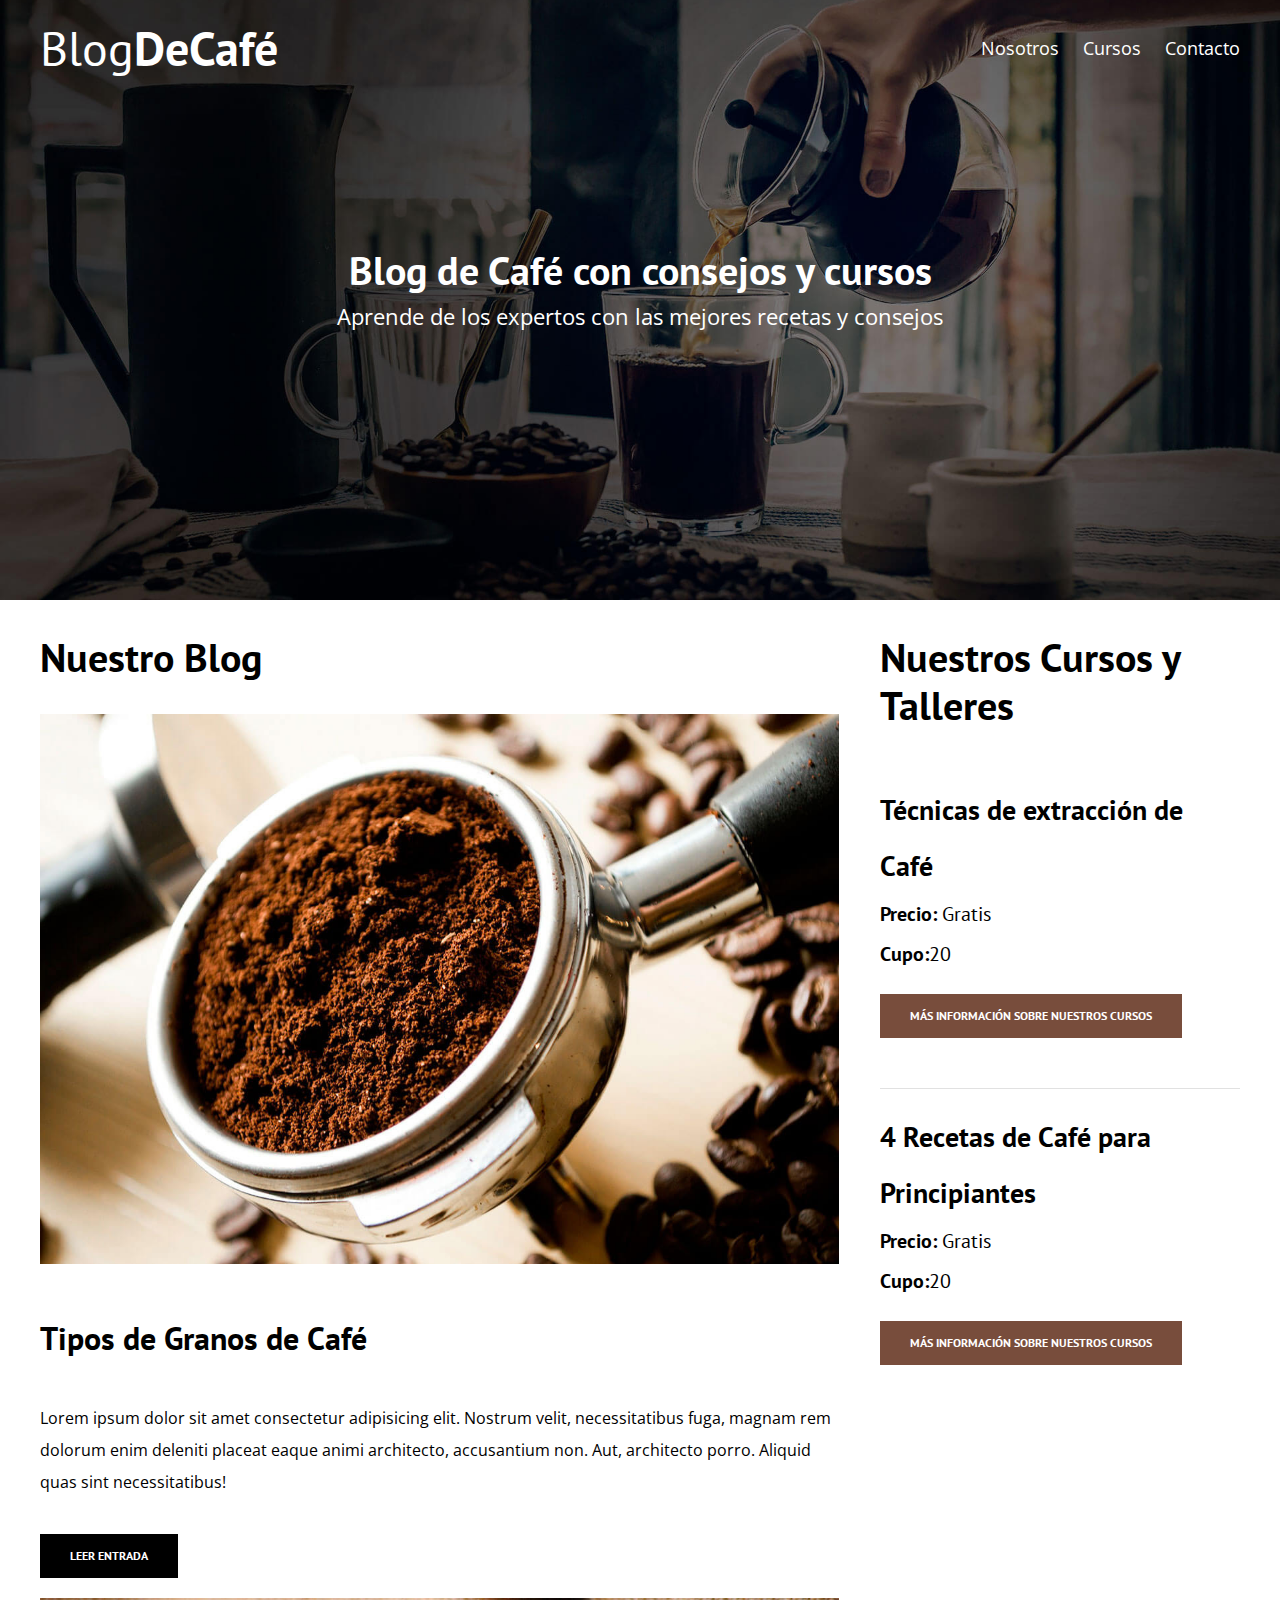
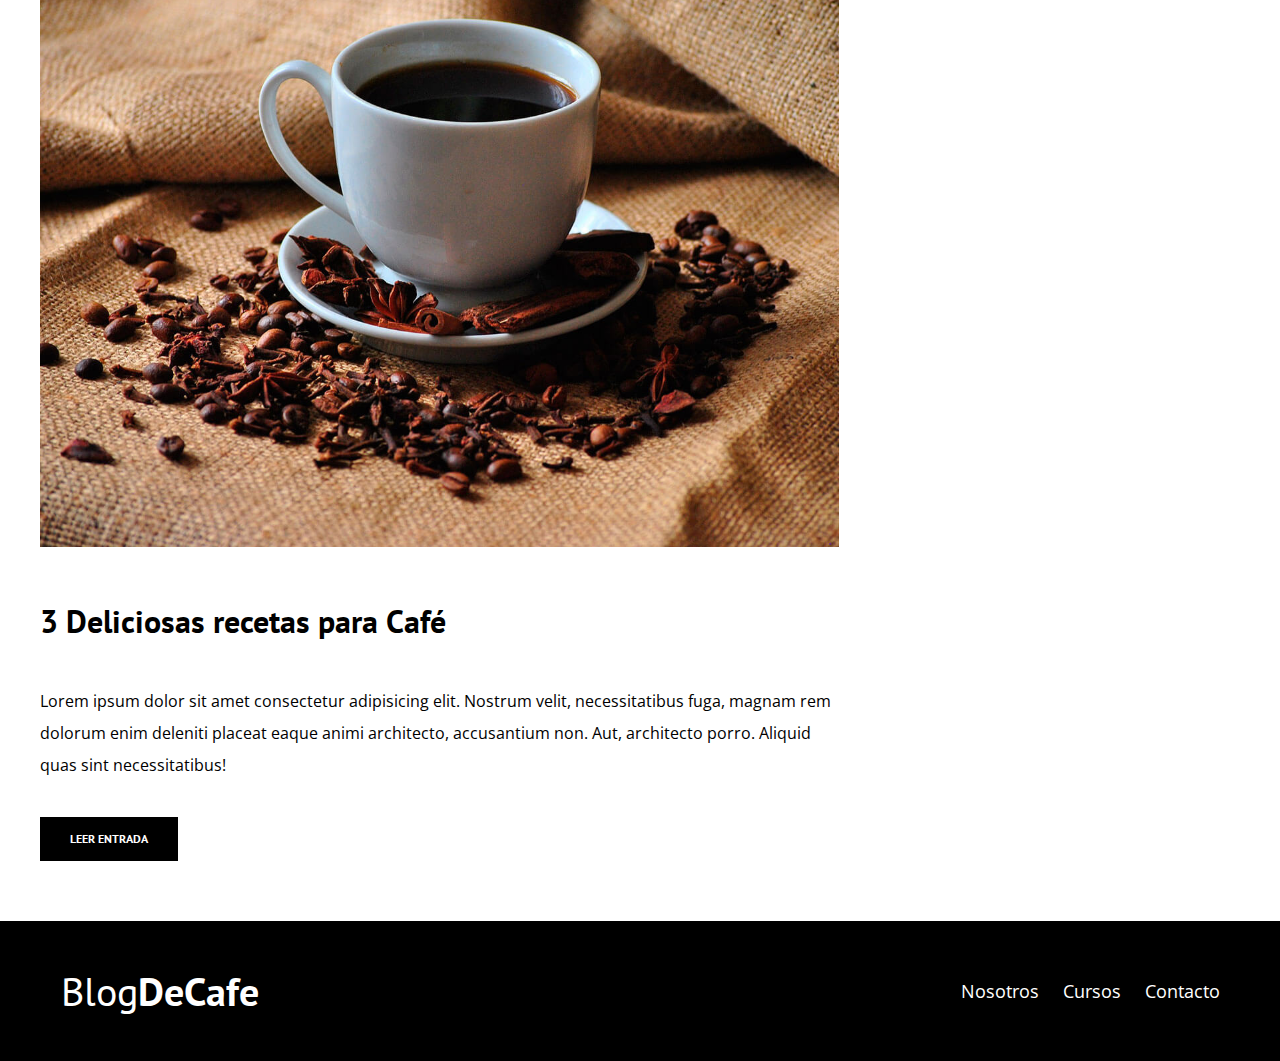
<file: index.html>
<!DOCTYPE html>
<html lang="es">
<head>
  <meta charset="UTF-8">
  <meta name="viewport" content="width=device-width, initial-scale=1.0">
  <meta http-equiv="X-UA-Compatible" content="ie=edge">
  <title>Blog de Café</title>
  <meta name="description" content="Pagina Web de blog de cafe">
  <!-- Prefetch -->
  <link rel="prefetch" href="courses.html">

  <!-- Preload -->
  <link rel="preload" href="css/normalize.css" as="style">
  <link rel="stylesheet" href="css/normalize.css">
  <link rel="preload" href="https://fonts.googleapis.com/css?family=Open+Sans|PT+Sans:400,700&display=swap" crossorigin="crossorigin" as="font">
  <link href="https://fonts.googleapis.com/css?family=Open+Sans|PT+Sans:400,700&display=swap" rel="stylesheet">
  <link rel="preload" href="css/style.css" as="style">
  <link rel="stylesheet" href="css/style.css">
</head>
<body>
  <header class="site-header">
    <div class="container">
      <div class="navbar text-center">
        <a href="/">
          <h1 class="no-margin text-center">Blog<span>DeCafé</span></h1>
        </a>
        <nav>
          <a href="about-us.html">Nosotros</a>
          <a href="courses.html">Cursos</a>
          <a href="contact.html">Contacto</a>
        </nav>
      </div><!--End .navbar-->
      <div class="text-header text-center">
        <h2 class="no-margin">Blog de Café con consejos y cursos</h2>
        <p class="no-margin">Aprende de los expertos con las mejores recetas y consejos</p>
      </div><!--End .text-header-->
    </div><!--End .container-->
  </header>
  <div class="main-content container">
    <main class="blog">
      <h2>Nuestro Blog</h2>
      <article class="blog-post">
        <div class="blog-image">
          <picture>
            <source loading="lazy" srcset="img/blog1.webp" type="img/webp">
            <img src="img/blog1.jpg" alt="Imagen blog" class="blog-image" loading="lazy">
          </picture>
        </div>
        <div class="blog-content">
          <h3>Tipos de Granos de Café</h3>
          <p>Lorem ipsum dolor sit amet consectetur adipisicing elit.
            Nostrum velit, necessitatibus fuga, magnam rem dolorum enim deleniti placeat eaque animi architecto, accusantium non.
            Aut, architecto porro. Aliquid quas sint necessitatibus!
          </p>
          <a href="blog-post.html" class="btn btn-primary">Leer Entrada</a>
        </div>
      </article>
      <article class="blog-post">
        <div class="blog-image">
          <picture>
            <source loading="lazy" srcset="img/blog3.webp" type="img/webp">
            <img src="img/blog3.jpg" alt="Imagen blog" class="blog-image" loading="lazy">
          </picture>
        </div>
        <div class="blog-content">
          <h3>3 Deliciosas recetas para Café</h3>
          <p>Lorem ipsum dolor sit amet consectetur adipisicing elit.
            Nostrum velit, necessitatibus fuga, magnam rem dolorum enim deleniti placeat eaque animi architecto, accusantium non.
            Aut, architecto porro. Aliquid quas sint necessitatibus!
          </p>
          <a href="blog-post.html" class="btn btn-primary">Leer Entrada</a>
        </div>
      </article>
    </main>
    <aside class="courses">
      <h2>Nuestros Cursos y Talleres</h2>
      <ul class="courses-list">
        <li class="course">
          <h4 class="no-margin">Técnicas de extracción de Café</h4>
          <p class="no-margin">Precio: <span>Gratis</span></p>
          <p class="no-margin">Cupo:<span>20</span></p>
          <a href="blog-post.html" class="btn btn-secondary">Más información sobre nuestros cursos</a>
        </li>
        <li class="course">
            <h4 class="no-margin">4 Recetas de Café para Principiantes</h4>
            <p class="no-margin">Precio: <span>Gratis</span></p>
            <p class="no-margin">Cupo:<span>20</span></p>
            <a href="blog-post.html" class="btn btn-secondary">Más información sobre nuestros cursos</a>
          </li>
      </ul>
    </aside>
  </div>
  <!-- end .main-container -->
  <footer>
    <div class="site-footer">
      <div class="container">
        <div class="navbar text-center">
          <p class="no-margin">Blog<span>DeCafe</span></p>
          <nav>
            <a href="about-us.html">Nosotros</a>
            <a href="courses.html">Cursos</a>
            <a href="contact.html">Contacto</a>
          </nav>
        </div>
      </div>
    </div>
  </footer>
</body>
</html>
</file>
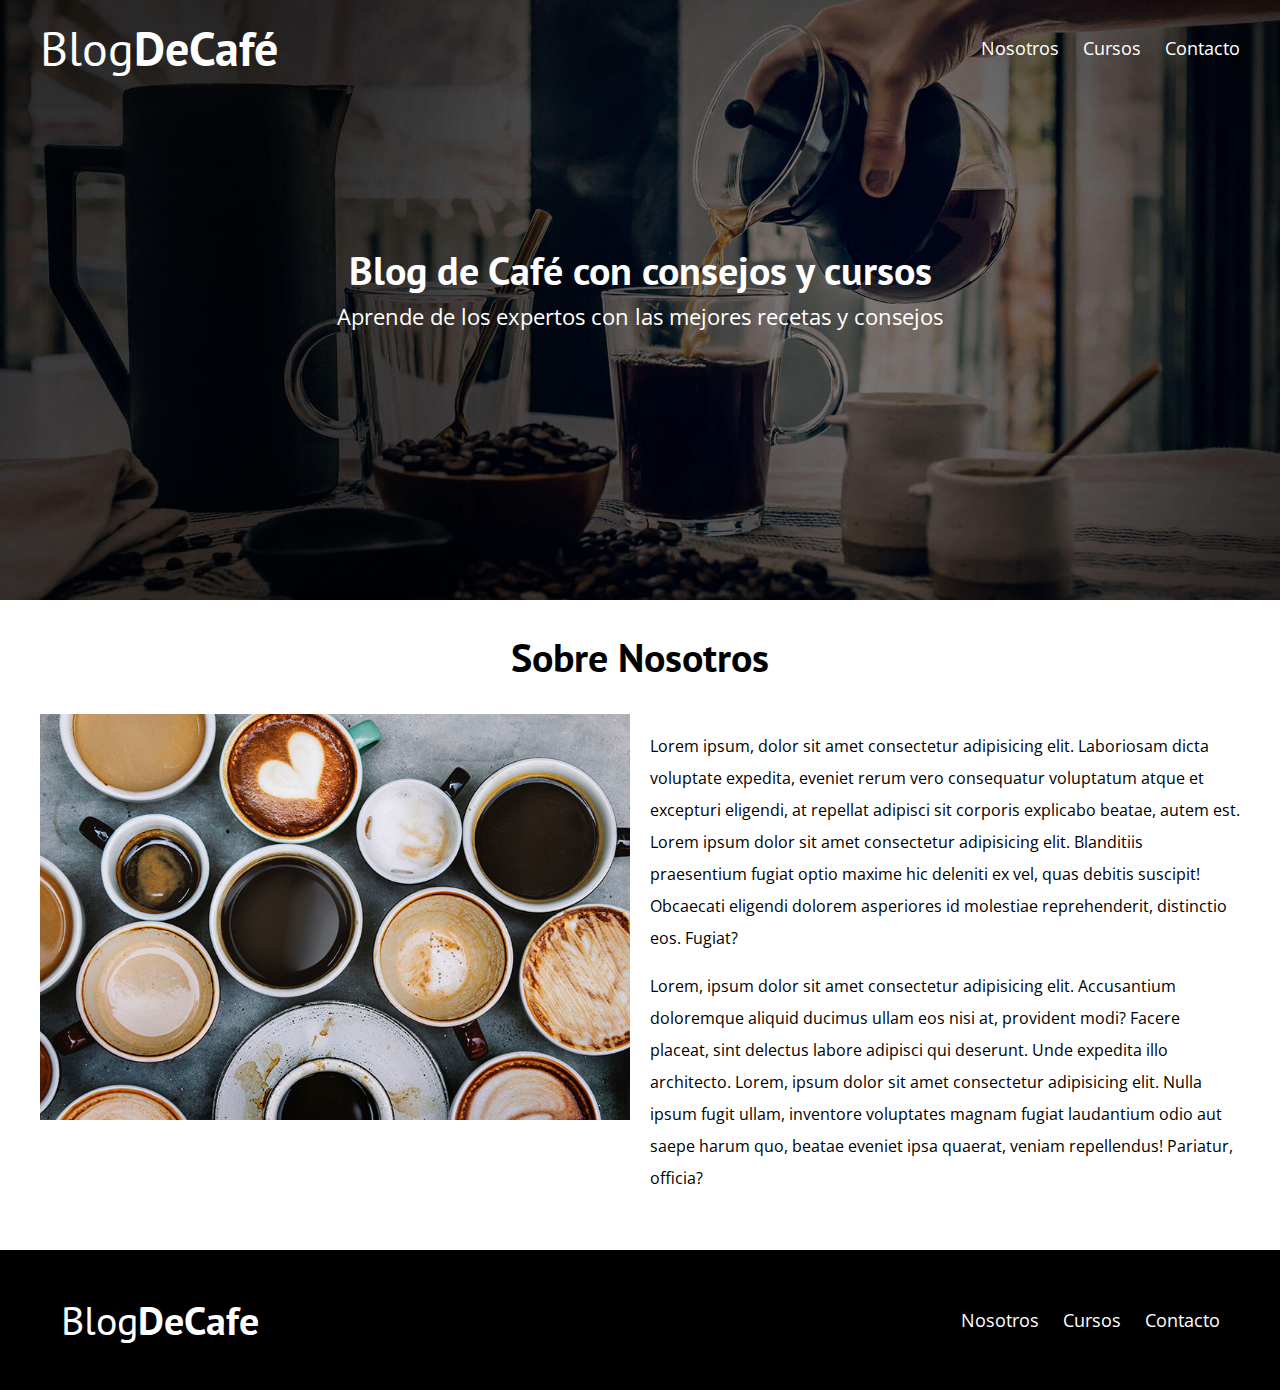
<file: about-us.html>
<!DOCTYPE html>
<html lang="es">
<head>
  <meta charset="UTF-8">
  <meta name="viewport" content="width=device-width, initial-scale=1.0">
  <meta http-equiv="X-UA-Compatible" content="ie=edge">
  <title>Blog de Café</title>
  <link rel="preload" href="css/normalize.css" as="style">
  <link rel="stylesheet" href="css/normalize.css">
  <link rel="preload" href="https://fonts.googleapis.com/css?family=Open+Sans|PT+Sans:400,700&display=swap" crossorigin="crossorigin" as="font">
  <link href="https://fonts.googleapis.com/css?family=Open+Sans|PT+Sans:400,700&display=swap" rel="stylesheet">
  <link rel="preload" href="css/style.css" as="style">
  <link rel="stylesheet" href="css/style.css">
</head>
<body>
  <header class="site-header">
    <div class="container">
      <div class="navbar text-center">
        <a href="/">
          <h1 class="no-margin text-center">Blog<span>DeCafé</span></h1>
        </a>
        <nav>
          <a href="about-us.html">Nosotros</a>
          <a href="courses.html">Cursos</a>
          <a href="contact.html">Contacto</a>
        </nav>
      </div><!--End .navbar-->
      <div class="text-header text-center">
        <h2 class="no-margin">Blog de Café con consejos y cursos</h2>
        <p class="no-margin">Aprende de los expertos con las mejores recetas y consejos</p>
      </div><!--End .text-header-->
    </div><!--End .container-->
  </header>
  <main class="container">
    <h2 class="text-center">Sobre Nosotros</h2>
    <div class="grid">
      <div class="col-6">
        <img src="img/nosotros.jpg" alt="about-us image" loading="lazy">
      </div>
      <div class="col-6">
        <p>Lorem ipsum, dolor sit amet consectetur adipisicing elit. Laboriosam dicta voluptate expedita, eveniet rerum vero consequatur voluptatum atque et excepturi eligendi, at repellat adipisci sit corporis explicabo beatae, autem est. Lorem ipsum dolor sit amet consectetur adipisicing elit. Blanditiis praesentium fugiat optio maxime hic deleniti ex vel, quas debitis suscipit! Obcaecati eligendi dolorem asperiores id molestiae reprehenderit, distinctio eos. Fugiat?</p>
        <p>Lorem, ipsum dolor sit amet consectetur adipisicing elit. Accusantium doloremque aliquid ducimus ullam eos nisi at, provident modi? Facere placeat, sint delectus labore adipisci qui deserunt. Unde expedita illo architecto. Lorem, ipsum dolor sit amet consectetur adipisicing elit. Nulla ipsum fugit ullam, inventore voluptates magnam fugiat laudantium odio aut saepe harum quo, beatae eveniet ipsa quaerat, veniam repellendus! Pariatur, officia?</p>
      </div>
    </div>
  </main>
  <footer>
    <div class="site-footer">
      <div class="container">
        <div class="navbar text-center">
          <p class="no-margin">Blog<span>DeCafe</span></p>
          <nav>
            <a href="about-us.html">Nosotros</a>
            <a href="courses.html">Cursos</a>
            <a href="contact.html">Contacto</a>
          </nav>
        </div>
      </div>
    </div>
  </footer>
</body>
</html>
</file>
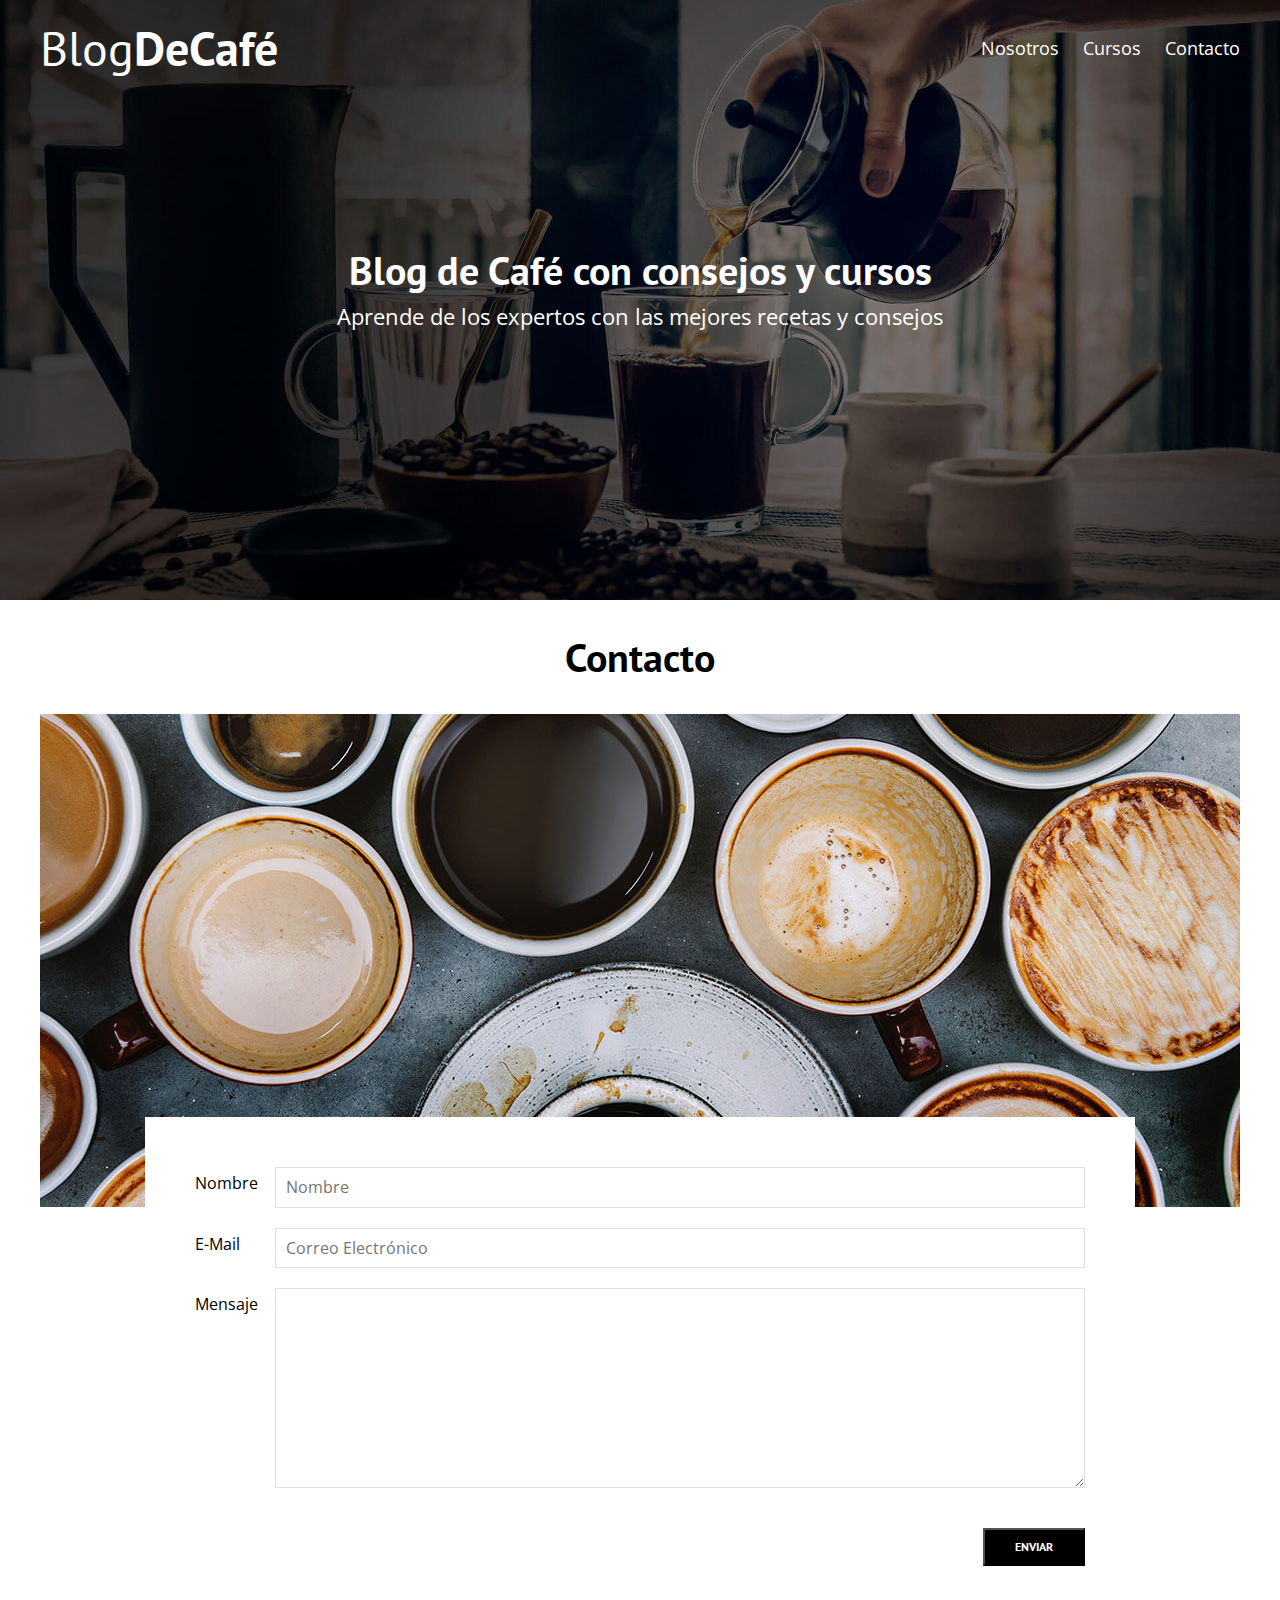
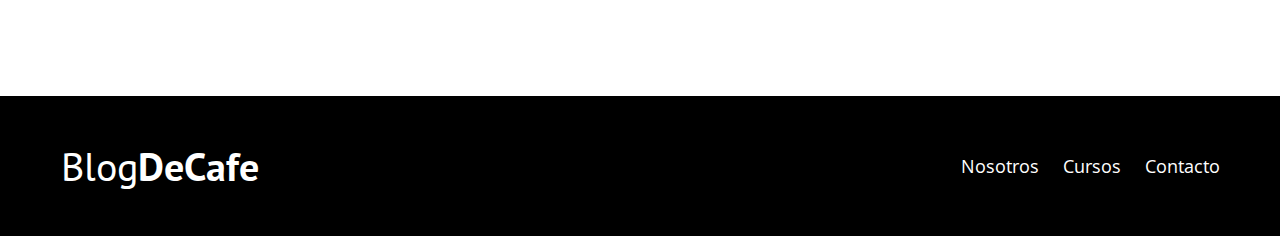
<file: contact.html>
<!DOCTYPE html>
<html lang="es">
<head>
  <meta charset="UTF-8">
  <meta name="viewport" content="width=device-width, initial-scale=1.0">
  <meta http-equiv="X-UA-Compatible" content="ie=edge">
  <title>Blog de Café</title>
  <link rel="preload" href="css/normalize.css" as="style">
  <link rel="stylesheet" href="css/normalize.css">
  <link rel="preload" href="https://fonts.googleapis.com/css?family=Open+Sans|PT+Sans:400,700&display=swap" crossorigin="crossorigin" as="font">
  <link href="https://fonts.googleapis.com/css?family=Open+Sans|PT+Sans:400,700&display=swap" rel="stylesheet">
  <link rel="preload" href="css/style.css" as="style">
  <link rel="stylesheet" href="css/style.css">
</head>
<body>
  <header class="site-header">
    <div class="container">
      <div class="navbar text-center">
        <a href="/">
          <h1 class="no-margin text-center">Blog<span>DeCafé</span></h1>
        </a>
        <nav>
          <a href="about-us.html">Nosotros</a>
          <a href="courses.html">Cursos</a>
          <a href="contact.html">Contacto</a>
        </nav>
      </div><!--End .navbar-->
      <div class="text-header text-center">
        <h2 class="no-margin">Blog de Café con consejos y cursos</h2>
        <p class="no-margin">Aprende de los expertos con las mejores recetas y consejos</p>
      </div><!--End .text-header-->
    </div><!--End .container-->
  </header>
  <main class="container">
    <h2 class="text-center">Contacto</h2>
    <div class="grid col-center">
      <div class="col-12">
        <img src="img/contacto.jpg" alt="Contact Image" loading="lazy">
      </div>
      <div class="contact-form col-10">
        <form action="#">
          <div class="field-groups">
            <label for="name">Nombre</label>
            <input type="text" id="name" placeholder="Nombre">
          </div>
          <div class="field-groups">
            <label for="email">E-Mail</label>
            <input type="email" id="email" placeholder="Correo Electrónico">
          </div>
          <div class="field-groups message">
            <label for="message">Mensaje</label>
            <textarea name="message" id="message"></textarea>
          </div>
          <div class="field-groups send">
            <input class="btn btn-primary" type="submit" value="Enviar">
          </div>
        </form>
      </div>
    </div>
  </main>
  <footer>
    <div class="site-footer">
      <div class="container">
        <div class="navbar text-center">
          <p class="no-margin">Blog<span>DeCafe</span></p>
          <nav>
            <a href="about-us.html">Nosotros</a>
            <a href="courses.html">Cursos</a>
            <a href="contact.html">Contacto</a>
          </nav>
        </div>
      </div>
    </div>
  </footer>
</body>
</html>
</file>
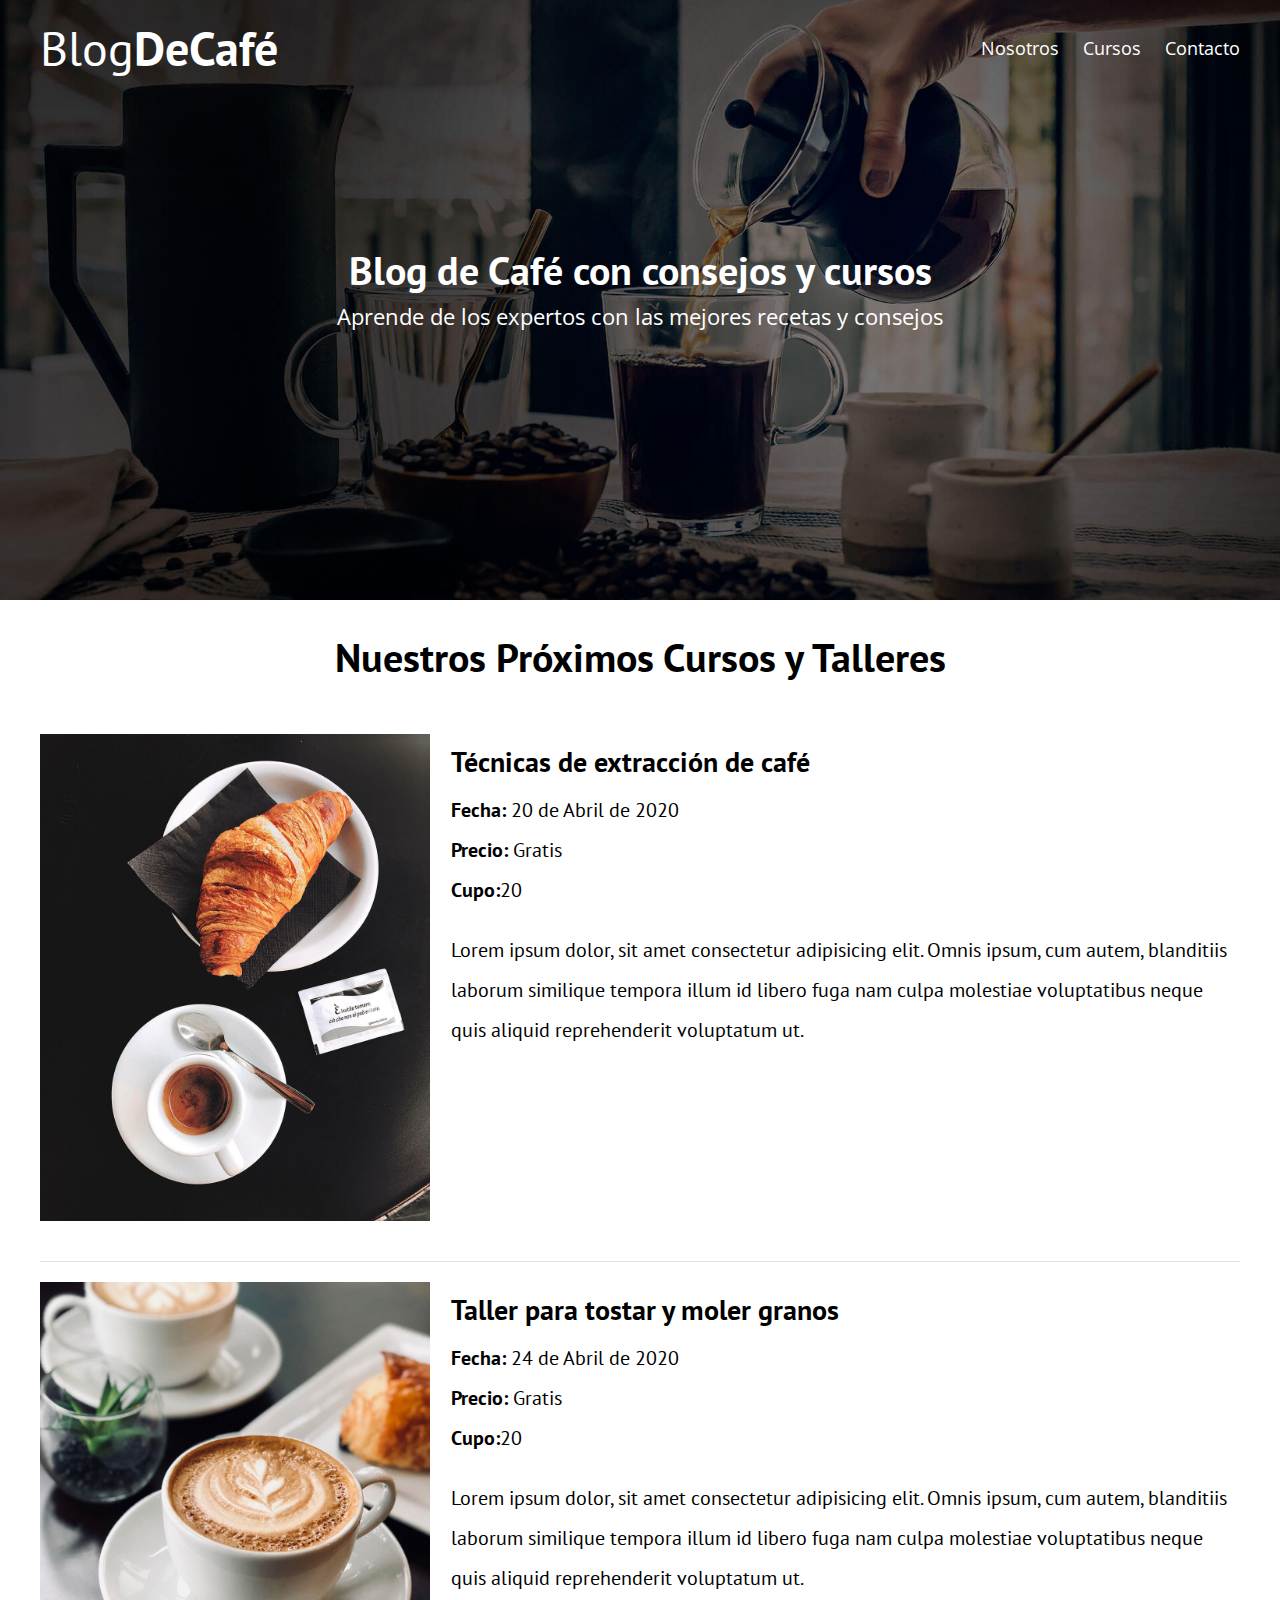
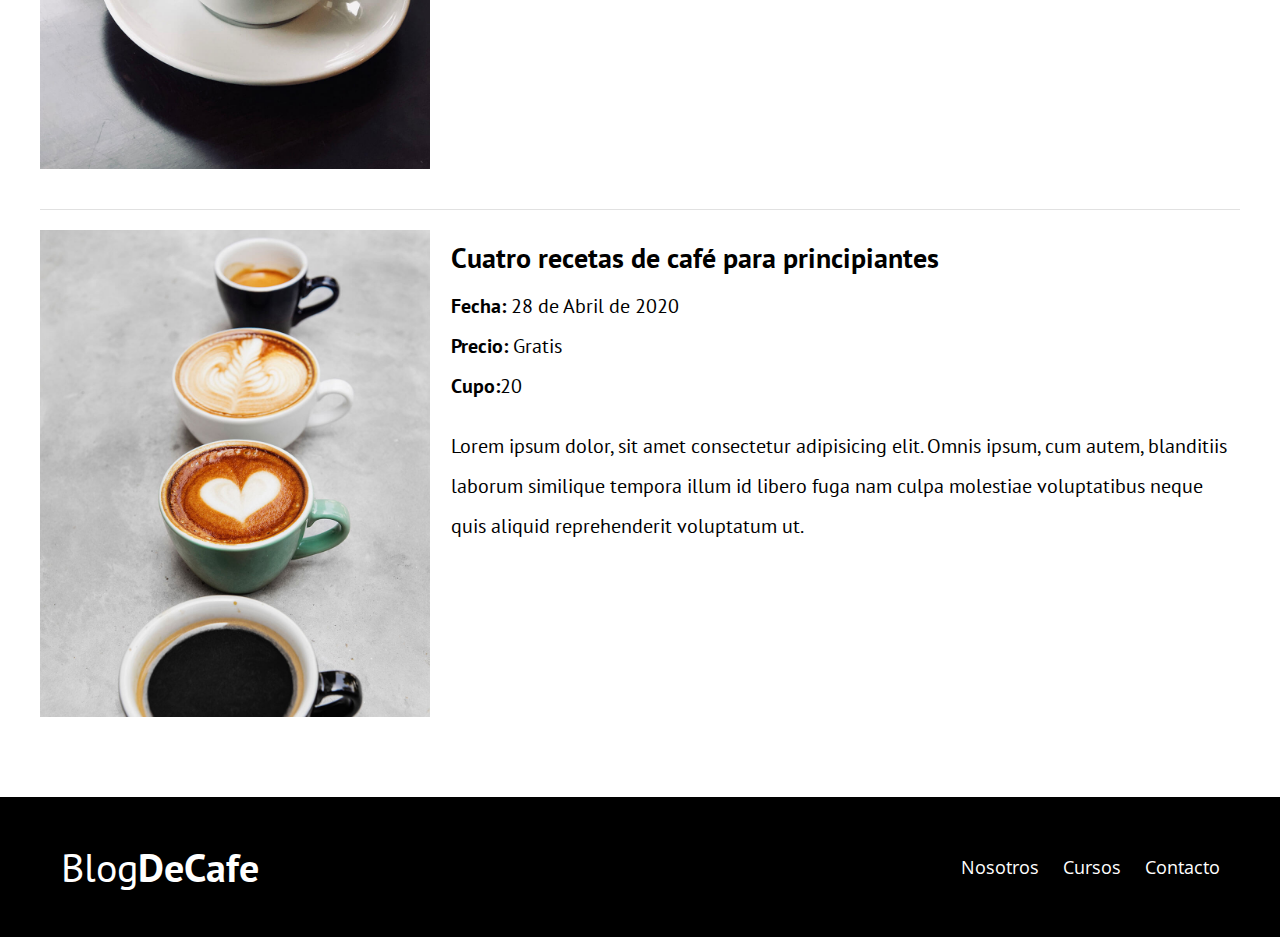
<file: courses.html>
<!DOCTYPE html>
<html lang="es">
<head>
  <meta charset="UTF-8">
  <meta name="viewport" content="width=device-width, initial-scale=1.0">
  <meta http-equiv="X-UA-Compatible" content="ie=edge">
  <title>Blog de Café</title>
  <link rel="preload" href="css/normalize.css" as="style">
  <link rel="stylesheet" href="css/normalize.css">
  <link rel="preload" href="https://fonts.googleapis.com/css?family=Open+Sans|PT+Sans:400,700&display=swap" crossorigin="crossorigin" as="font">
  <link href="https://fonts.googleapis.com/css?family=Open+Sans|PT+Sans:400,700&display=swap" rel="stylesheet">
  <link rel="preload" href="css/style.css" as="style">
  <link rel="stylesheet" href="css/style.css">
</head>
<body>
  <header class="site-header">
    <div class="container">
      <div class="navbar text-center">
        <a href="/">
          <h1 class="no-margin text-center">Blog<span>DeCafé</span></h1>
        </a>
        <nav>
          <a href="about-us.html">Nosotros</a>
          <a href="courses.html">Cursos</a>
          <a href="contact.html">Contacto</a>
        </nav>
      </div><!--End .navbar-->
      <div class="text-header text-center">
        <h2 class="no-margin">Blog de Café con consejos y cursos</h2>
        <p class="no-margin">Aprende de los expertos con las mejores recetas y consejos</p>
      </div><!--End .text-header-->
    </div><!--End .container-->
  </header>
  <main class="container">
    <h2 class="text-center">Nuestros Próximos Cursos y Talleres</h2>
    <article class="course grid">
      <div class="col-4">
        <img src="img/curso1.jpg" alt="Image Course" loading="lazy">
      </div>
      <div class="col-8">
        <h4 class="no-margin">Técnicas de extracción de café</h4>
        <p class="no-margin">Fecha: <span>20 de Abril de 2020</span></p>
        <p class="no-margin">Precio: <span>Gratis</span></p>
        <p class="no-margin">Cupo:<span>20</span></p>
        <p class="fw-400">Lorem ipsum dolor, sit amet consectetur adipisicing elit. Omnis ipsum, cum autem, blanditiis laborum similique tempora illum id libero fuga nam culpa molestiae voluptatibus neque quis aliquid reprehenderit voluptatum ut.</p>
      </div>
    </article>
    <article class="course grid">
      <div class="col-4">
        <img src="img/curso2.jpg" alt="Image Course" loading="lazy">
      </div>
      <div class="col-8">
        <h4 class="no-margin">Taller para tostar y moler granos</h4>
        <p class="no-margin">Fecha: <span>24 de Abril de 2020</span></p>
        <p class="no-margin">Precio: <span>Gratis</span></p>
        <p class="no-margin">Cupo:<span>20</span></p>
        <p class="fw-400">Lorem ipsum dolor, sit amet consectetur adipisicing elit. Omnis ipsum, cum autem, blanditiis laborum similique tempora illum id libero fuga nam culpa molestiae voluptatibus neque quis aliquid reprehenderit voluptatum ut.</p>
      </div>
    </article>
    <article class="course grid">
      <div class="col-4">
        <img src="img/curso3.jpg" alt="Image Course" loading="lazy">
      </div>
      <div class="col-8">
        <h4 class="no-margin">Cuatro recetas de café para principiantes</h4>
        <p class="no-margin">Fecha: <span>28 de Abril de 2020</span></p>
        <p class="no-margin">Precio: <span>Gratis</span></p>
        <p class="no-margin">Cupo:<span>20</span></p>
        <p class="fw-400">Lorem ipsum dolor, sit amet consectetur adipisicing elit. Omnis ipsum, cum autem, blanditiis laborum similique tempora illum id libero fuga nam culpa molestiae voluptatibus neque quis aliquid reprehenderit voluptatum ut.</p>
      </div>
    </article>
  </main>
  <footer>
    <div class="site-footer">
      <div class="container">
        <div class="navbar text-center">
          <p class="no-margin">Blog<span>DeCafe</span></p>
          <nav>
            <a href="about-us.html">Nosotros</a>
            <a href="courses.html">Cursos</a>
            <a href="contact.html">Contacto</a>
          </nav>
        </div>
      </div>
    </div>
  </footer>
</body>
</html>
</file>
<file: css/style.css>
:root {
  --primary-color: #000000;
  --secondary-color: #ffffff;
  --brown: #784d3c;
  --light-gray: #e1e1e1;
  --font-primary: 'Open Sans', sans-serif;
  --font-secondary: 'PT Sans', sans-serif;
}

/*** Globals ***/
html {
  box-sizing: border-box;
  font-size: 62.5%; /* 1rem = 10px */
}

*, *::before, *::after {
  box-sizing: inherit;
}

body {
  font-family: var(--font-primary);
  font-size: 1.6rem;
  line-height: 2;
}

h1, h2, h3, h4 {
  font-family: var(--font-secondary);
}

h1 {
  font-size: 4.8rem;
}


h2 {
  font-size: 4rem;
  line-height: 1.2;
}

h3 {
  font-size: 3.2rem;
}

h4 {
  font-size: 2.8rem;
}

a {
  text-decoration: none;
}

img {
  max-width: 100%;
}

/*** Utilities ***/

/* Container */
.container {
  margin: 0 auto;
  max-width: 1200px;
  width: 95%;
}

/* Grid */
@media (min-width: 768px) {
  .grid {
    display: flex;
    flex-wrap: wrap;
    justify-content: space-between;
  }

  .col-center {
    justify-content: center;
  }

  .col-4 {
    flex: 0 0 calc(33.3% - 1rem);
  }

  .col-6 {
    flex: 0 0 calc(50% - 1rem);
  }

  .col-8 {
    flex: 0 0 calc(66.6% - 1rem);
  }

  .col-10 {
    flex: 0 0 calc(83.3% - 1rem);
  }

  .col-12 {
    flex: 0 0 100%;
  }

}

/* Text Center */
.text-center {
  text-align: center;
}

/* No Margin */
.no-margin {
  margin: 0;
}

/* Buttons */
.btn {
  color: var(--secondary-color);
  display: block;
  flex: 0 0 100%;
  font-size: 2rem;
  font-family: 'PT Sans', sans-serif;
  font-weight: 700;
  margin: 2rem 0;
  padding: 1rem 3rem;
  text-align: center;
  text-transform: uppercase;
}

/** Font Weight **/
.fw-400 {
  font-weight: 400!important;
}

@media (min-width: 768px) {
  .btn {
    display: inline-block;
    flex: 0 0 auto;
    font-size: 1.2rem;
  }
}

.btn-primary {
  background-color: var(--primary-color);
}

.btn-secondary {
  background-color: var(--brown);
}

/*** Class Definition ***/

/** Header **/
.site-header {
  height: 60rem;
  background-image: url(../img/banner.jpg);
  background-position: center center;
  background-repeat: no-repeat;
  background-size: cover;
}

.navbar a {
  color: var(--secondary-color);
}

.site-header h1 {
  font-weight: 400;
}

.site-header h1 span {
  font-weight: 700;
}

/** Main Content **/
.main-content {
  display: flex;
  flex-wrap: wrap;
}

/* blog and courses */
.blog,
.courses {
  flex: 0 0 100%;
}

.courses-list {
  list-style: none;
  padding: 0;
}

.course {
  border-bottom: 1px solid var(--light-gray);
  padding-bottom: 3rem;
  padding-top: 2rem;
}

.course:last-of-type {
  border-bottom: none;
}

.course p{
  font-family: 'PT Sans', sans-serif;
  font-size: 2rem;
  font-weight: 700;
}

.course span {
  font-weight: 400;
}

@media (min-width: 768px) {
  .main-content {
    justify-content: space-between;
  }

  .blog {
    flex-basis: 66.6%;
    order: -1;
  }

  .courses {
    flex-basis: calc(33.3% - 4rem);
  }
}

/* Navigation */
@media (min-width: 768px) {
  .navbar {
    align-items: center;
    display: flex;
    justify-content: space-between;
  }
}

.navbar a{
  font-size: 1.8rem;
  display: block;
}

@media (min-width: 768px) {
  .navbar a{
    display: inline;
    margin-right: 2rem;
  }

  .navbar a:last-of-type{
    margin: 0;
  }
}

/* Text Header */
.text-header {
  color: var(--secondary-color);
  margin-top: 5rem;
}

@media (min-width: 768px) {
  .text-header {
    margin-top: 15rem;
  }
}

.text-header p {
  font-size: 2.2rem;
}

/* Footer */
.site-footer {
  background-color: var(--primary-color);
  padding: 3rem;
  margin-top: 4rem;
}

.site-footer p {
  color: var(--secondary-color);
  font-family: 'PT Sans', sans-serif;
  font-size: 4rem;
  font-weight: 400;
  text-align: center;
}

.site-footer p span {
  font-weight: 700;
}

/** Contact **/

.contact-form {
  background-color: var(--secondary-color);
  padding: 5rem;
}

@media (min-width: 768px) {

  .contact-form {
    margin-top: -10rem;
  }
}

.field-groups {
  display: flex;
  justify-content: space-between;
  margin-bottom: 2rem;
}

.field-groups label {
  flex: 0 0 8rem;
}

.field-groups input:not([type="submit"]),
.field-groups textarea {
  border: 1px solid var(--light-gray);
  flex: 1;
  padding: 1rem;
}

.field-groups textarea {
  height: 20rem;
}

.field-groups,
 .send {
  display: flex;
  justify-content: flex-end;
}
</file>
